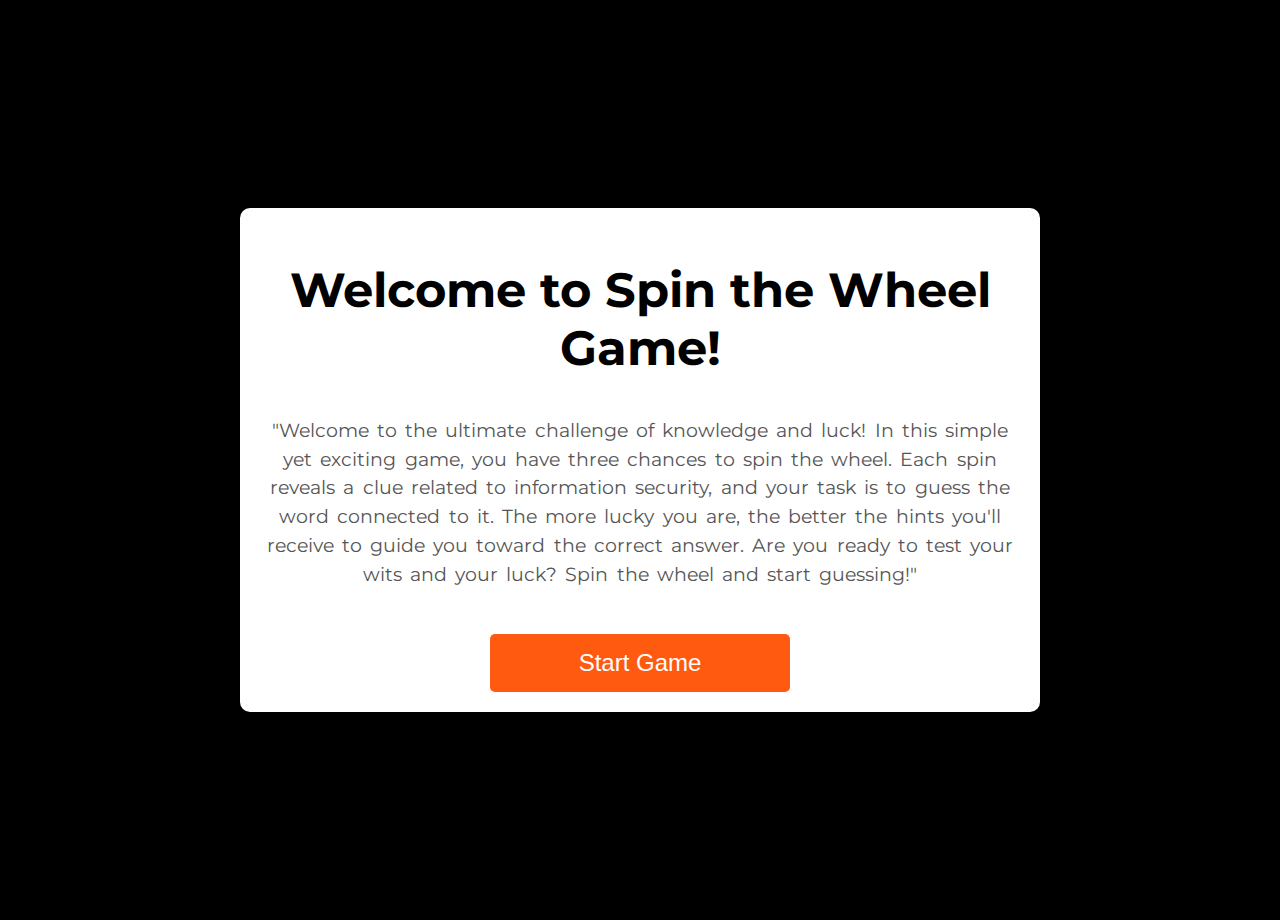
<file: index.html>
<!DOCTYPE html>
<html lang="en">
<head>
  <meta charset="UTF-8">
  <meta name="viewport" content="width=device-width, initial-scale=1.0">
  <title>SPINNING WHEEL</title>
  <style>
    @import url('https://fonts.googleapis.com/css?family=Montserrat:400,800');
    body {
      font-family: 'Montserrat', sans-serif;
      display: flex;
      justify-content: center;
      align-items: center;
      height: 100vh;
      margin: 0;
      background-color: black;
      text-align: center;
      padding: 10px; /* Add padding to prevent overflow on small screens */
    }

    .container {
      position: relative;
      padding: 20px;
      background-color: #ffffff;
      border-radius: 10px;
      box-shadow: 0 4px 15px rgba(0, 0, 0, 0.1);
      width: 100%; /* Make it take full width */
      max-width: 800px;
      height: auto;
      max-height: 80vh;
      display: flex;
      flex-direction: column;
      justify-content: space-between;
      box-sizing: border-box;
    }

    .title {
      font-size: 3rem;
      margin-bottom: 20px;
      word-wrap: break-word; /* Prevent title from overflowing */
    }

    .description {
      font-size: 1.2rem; /* Adjust font size for better readability */
      margin-bottom: 20px;
      color: #555;
      word-spacing: 0.2rem;
      line-height: 1.5;
      text-align: center;
    }

    .btn {
      margin-top: 25px;
      padding: 15px;
      font-size: 1.5rem;
      background-color: #ff5a10;
      color: white;
      border: none;
      border-radius: 5px;
      cursor: pointer;
      transition: background-color 0.3s;
      width: 100%; /* Make the button full width */
      max-width: 300px; /* Limit the max width for larger screens */
      margin-left: auto;
      margin-right: auto;
    }

    .btn:hover {
      background-color: #ff751a;
    }

    /* Responsive Design */
    @media (max-width: 768px) {
      .title {
        font-size: 2rem; /* Adjust title size for smaller screens */
      }
      
      .description {
        font-size: 1rem; /* Adjust description font size */
      }

      .btn {
        padding: 12px;
        font-size: 1.2rem; /* Make button text a bit smaller */
      }
    }

    @media (max-width: 480px) {
      .title {
        font-size: 1.8rem; /* Further reduce title size on very small screens */
      }

      .description {
        font-size: 0.9rem; /* Further adjust description font size */
      }

      .btn {
        font-size: 1rem; /* Adjust button size */
        padding: 10px; /* Reduce button padding */
      }
    }
  </style>
</head>
<body>

  <div class="container">
    <h1 class="title">Welcome to Spin the Wheel Game!</h1>
    <p class="description">
        "Welcome to the ultimate challenge of knowledge and luck! In this simple yet exciting game, you have three chances to spin the wheel. Each spin reveals a clue related to information security, and your task is to guess the word connected to it. The more lucky you are, the better the hints you'll receive to guide you toward the correct answer. Are you ready to test your wits and your luck? Spin the wheel and start guessing!"
    </p>
    <button class="btn" onclick="startGame()">Start Game</button>
  </div>

  <script>
    function startGame() {
      window.location.href = 'landing.html'; 
    }
  </script>

</body>
</html>
</file>
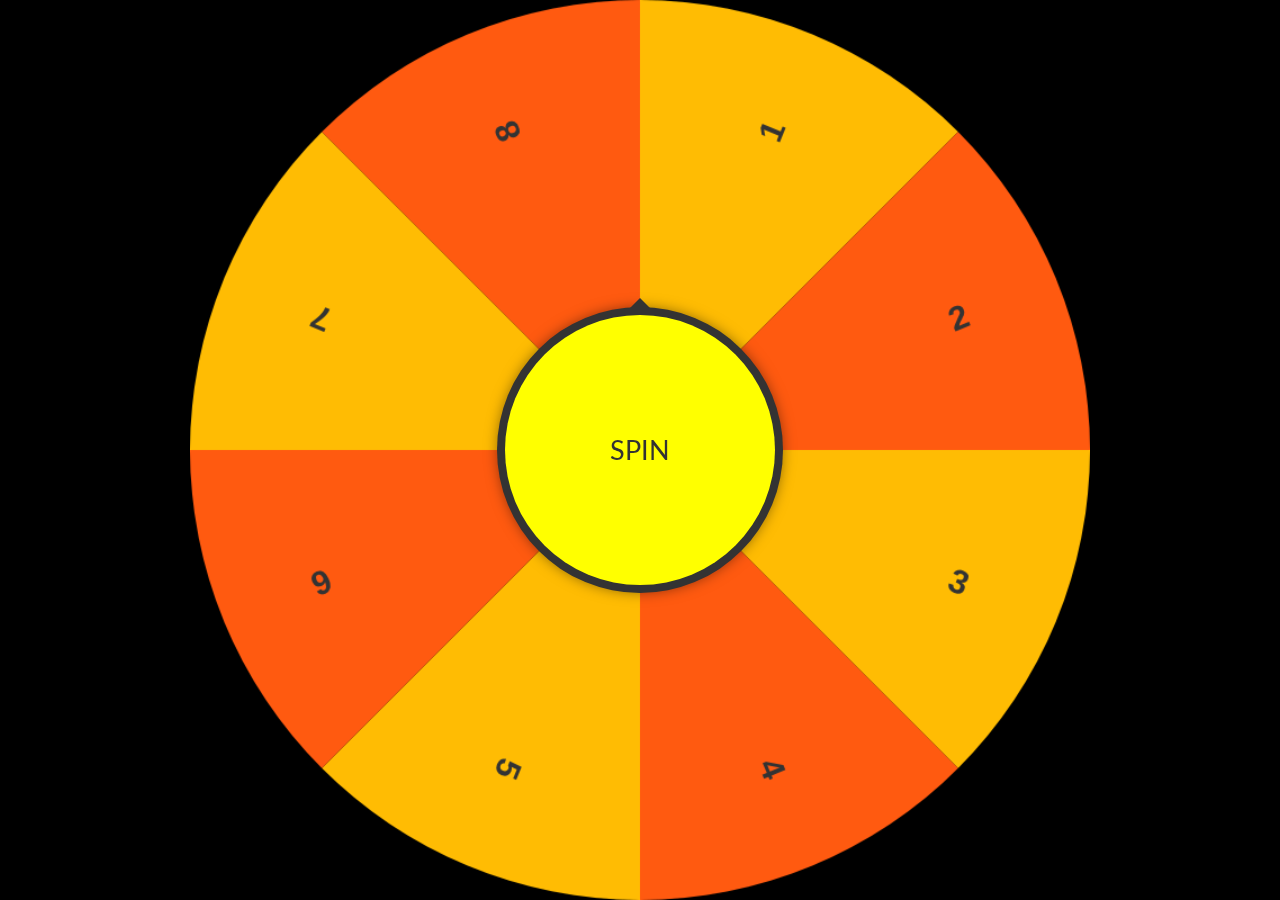
<file: landing.html>
<!doctype html>
<html>
  <head>
    <title>InfoSec</title>
    <meta charset="UTF-8" />
    <style>
      @import url("https://fonts.googleapis.com/css2?family=Lato:wght@400;700&display=swap");
    </style>
    <link rel="stylesheet" href="styles.css" />
  </head>

  <body>
    <div id="spin_the_wheel">
      <canvas id="wheel" width="800" height="800"></canvas>
      <div id="spin">SPIN</div>
    </div>
    <script defer src="./script.js"></script>
  </body>
  
</html>
</file>
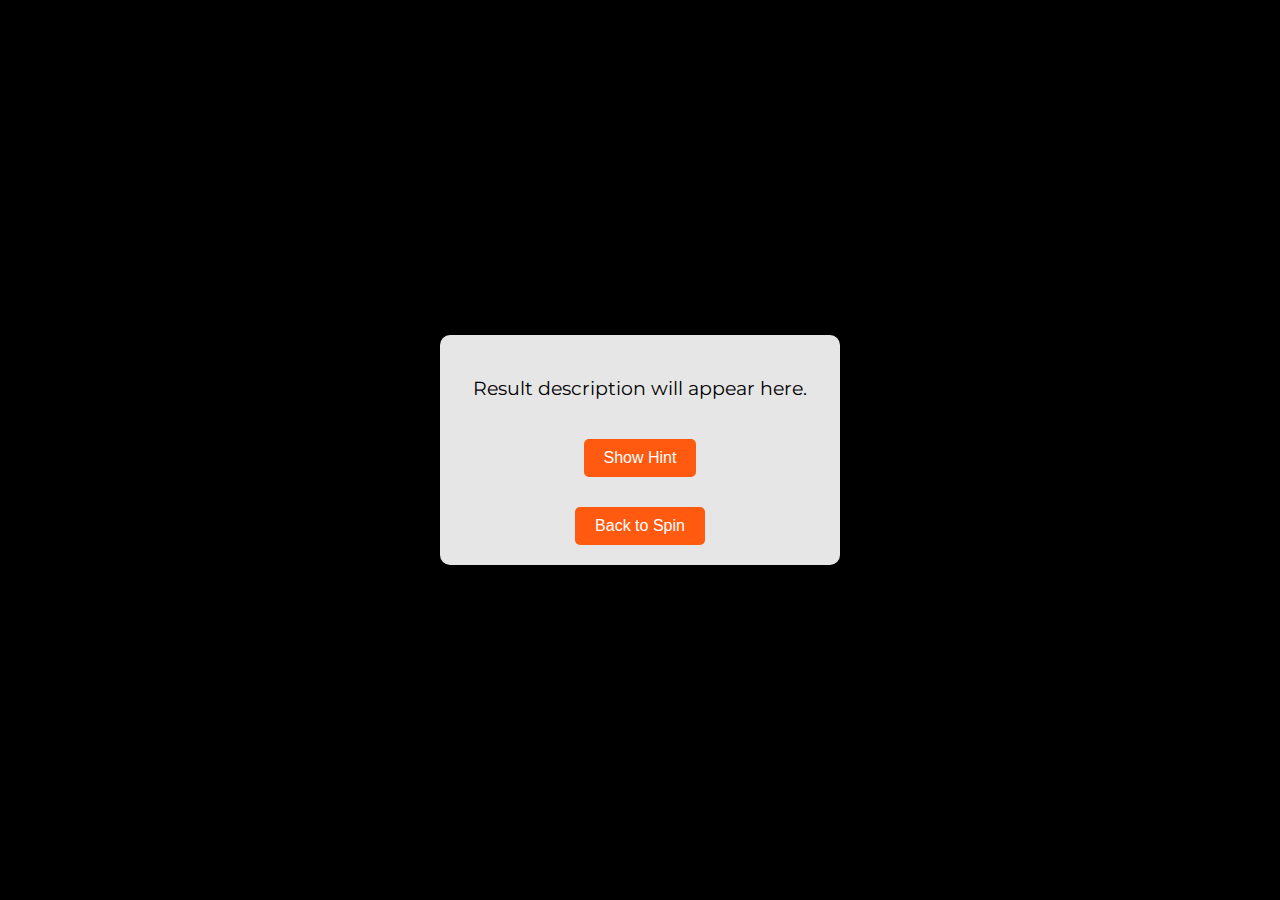
<file: result.html>
<!DOCTYPE html>
<html lang="en">
<head>
  <meta charset="UTF-8">
  <meta name="viewport" content="width=device-width, initial-scale=1.0">
  <title>Spin Result</title>
  <style>
    @import url('https://fonts.googleapis.com/css?family=Montserrat:400,800');

    body {
      font-family: 'Montserrat', sans-serif;
      display: flex;
      justify-content: center;
      align-items: center;
      height: 100vh;
      margin: 0;
      background-size: cover;
      background-position: center;
      background-color: black;
      transition: background 0.3s ease;
    }

    .result-container {
      text-align: center;
      background: rgba(255, 255, 255, 0.9);
      padding: 20px;
      border-radius: 10px;
      box-shadow: 0 4px 10px rgba(0, 0, 0, 0.2);
      max-width: 90%;
      width: 400px;
      box-sizing: border-box;
    }

    .result-title {
      font-size: 2rem;
      margin-bottom: 10px;
      word-wrap: break-word;
    }

    .result-description {
      font-size: 1.2rem;
    }

    .hint-container {
      margin-top: 20px;
      padding: 10px;
      background: #ffebcc;
      border-left: 4px solid #ffc107;
      color: #555;
      font-size: 0.9em;
      display: none;
      text-align: left;
    }

    .hint-container img {
      max-width: 100%;
      height: auto;
      border-radius: 5px;
    }

    .timer {
      font-size: 1.2em;
      color: #e74c3c;
      font-weight: bold;
      margin-top: 10px;
    }

    .btn {
      margin-top: 20px;
      padding: 10px 20px;
      font-size: 1rem;
      color: #fff;
      background: #ff5a10;
      border: none;
      border-radius: 5px;
      cursor: pointer;
      transition: background-color 0.3s ease;
    }

    .btn:hover {
      background: #ff751a;
    }

    .btn:disabled {
      background: #ccc;
      cursor: not-allowed;
    }

    /* Responsive adjustments */
    @media (max-width: 768px) {
      .result-container {
        width: 80%;
        padding: 15px;
      }

      .result-title {
        font-size: 1.5rem;
      }

      .result-description {
        font-size: 1rem;
      }

      .btn {
        padding: 8px 16px;
        font-size: 0.9rem;
      }

      .hint-container {
        font-size: 0.8em;
      }

      .timer {
        font-size: 1em;
      }
    }

    @media (max-width: 480px) {
      .result-container {
        width: 90%;
        padding: 10px;
      }

      .result-title {
        font-size: 1.2rem;
      }

      .result-description {
        font-size: 0.9rem;
      }

      .btn {
        width: 100%;
        padding: 10px;
        font-size: 1rem;
      }

      .hint-container {
        font-size: 0.7em;
      }

      .timer {
        font-size: 1.1em;
      }
    }
  </style>
</head>
<body>
  <div class="result-container">
    <h1 class="result-title" id="result-heading"></h1>
    <p class="result-description" id="result-description">Result description will appear here.</p>
    <button class="btn" id="show-hint-btn">Show Hint</button>
    <div class="hint-container" id="hint"></div>
    <div class="timer" id="timer"></div>
    <button class="btn" onclick="goHome()">Back to Spin</button>
  </div>

  <script>
    // Map of results to background images
    const backgroundImages = {
      "1": "./background1.jpg",
      "2": "./background2.jpg",
      "3": "./background3.jpg",
      "4": "./background4.jpg",
      "5": "./background5.jpg",
      "6": "./background6.jpg",
      "7": "./background7.jpg",
      "8": "./background8.jpg",
    };

    // Map of hints for each result (could be text or image)
    const hints = {
      "1": {
        type: "image", // "text" or "image"
        content: "res2.jpg"
      },
      "2": {
        type: "image", // "text" or "image"
        content: "res3.jpg"
      }, // No hint available for this result
      "3": {
        type: "image",
        content: "res4.jpg"
      },
      "4": null, // No hint available for this result
      "5": {
        type: "text",
        content: "_____dropping"
      },
      "6": null, // No hint available for this result
      "7": {
        type: "text",
        content: "DoS is the abbreviation"
      },
      "8": {
        type: "text",
        content: "2 words,the last word is horse"
      }
    };

    // Retrieve the spin result from localStorage
    const result = JSON.parse(localStorage.getItem("spinResult"));

    if (result) {
      // Update the result title and description
      // document.getElementById("result-heading").textContent = `${result.label}: ${result.heading}`;
      document.getElementById("result-description").textContent = result.description;

      // Set the background image dynamically based on the result number
      const backgroundImage = backgroundImages[result.label.trim()];
      document.body.style.backgroundImage = `url(${backgroundImage})`;

    
    }

    // Hint functionality
    const hintButton = document.getElementById('show-hint-btn');
    const hintContainer = document.getElementById('hint');
    const timerElement = document.getElementById('timer');

    let hintUsed = false; // To track if the hint has been used
    let hintTimeout;
    let countdownTimer;

    // Check if hint is available for the current result and disable button if not
    if (!hints[result.label.trim()]) {
      hintButton.disabled = true; // Disable the hint button if no hint is available
    }

    hintButton.addEventListener('click', () => {
      if (!hintUsed) {
        // Get the hint based on the result
        const hint = hints[result.label.trim()];

        if (hint) {
          if (hint.type === "text") {
            hintContainer.innerHTML = `<p>${hint.content}</p>`;
          } else if (hint.type === "image") {
            hintContainer.innerHTML = `<img src="./${hint.content}" alt="Hint Image">`;
          }

          // Show hint
          hintContainer.style.display = 'block';
          hintUsed = true;
          hintButton.disabled = true; // Disable button after use

          // Start the countdown timer (30 seconds)
          let timeLeft = 60;
          countdownTimer = setInterval(() => {
            if (timeLeft > 0) {
              timerElement.textContent = `Hint will disappear in: ${timeLeft}s`;
              timeLeft--;
            } else {
              clearInterval(countdownTimer); // Stop the timer when it reaches 0
              hintContainer.style.display = 'none'; // Hide the hint
              timerElement.textContent = ''; // Remove the timer text
            }
          }, 1000);

          // Hide hint after 30 seconds (60000ms)
          hintTimeout = setTimeout(() => {
            hintContainer.style.display = 'none';
          }, 60000); // 30 seconds
        }
      }
    });

    // Go back to the spinning page
    function goHome() {
      window.location.href = "landing.html"; // Adjust the path if needed
    }
  </script>
</body>
</html>
</file>
<file: styles.css>
@import url('https://fonts.googleapis.com/css?family=Montserrat:400,800');

* {
  margin: 0;
  padding: 0;
  box-sizing: border-box;
}

body {
  font-family: 'Montserrat', sans-serif;
  height: 100vh;
  display: grid;
  place-items: center;
  margin: 0;
  background-color: black;
  /* background-image: url('./second.png'); */
  background-size: contain;
  background-repeat: no-repeat;
  background-position: center;
  background-blend-mode: soft-light;

  @media (max-width: 768px) {
    background-size: cover;
  }

  @media (max-width: 480px) {
    background-size: 120%;
  }
}

#spin_the_wheel {
  display: inline-block;
  position: relative;
  overflow: hidden;
  z-index: 6;
  width: 90vw;
  max-width: 900px;
  aspect-ratio: 1 / 1;
  transition: transform 0.3s ease-out; /* Smooth zoom effect */
}

#wheel {
  display: block;
  width: 100%;
  height: auto;
}

#spin {
  font: 1.7em/0 "Lato", sans-serif;
  user-select: none;
  cursor: pointer;
  display: flex;
  justify-content: center;
  align-items: center;
  position: absolute;
  top: 50%;
  left: 50%;
  width: 30%;
  height: 30%;
  margin: -15%;
  background-color: #FFBC03;
  color: #333333;
  box-shadow: 0 0 0 8px currentColor, 0 0px 15px 5px rgba(0, 0, 0, 0.6);
  border-radius: 50%;
  transition: transform 0.3s ease-out;
}

#spin::after {
  content: "";
  position: absolute;
  top: -17px;
  border: 10px solid transparent;
  border-bottom-color: currentColor;
  border-top: none;
}

.spin-zoom {
  transform: scale(1.6); /* Slight zoom effect */
}
</file>
